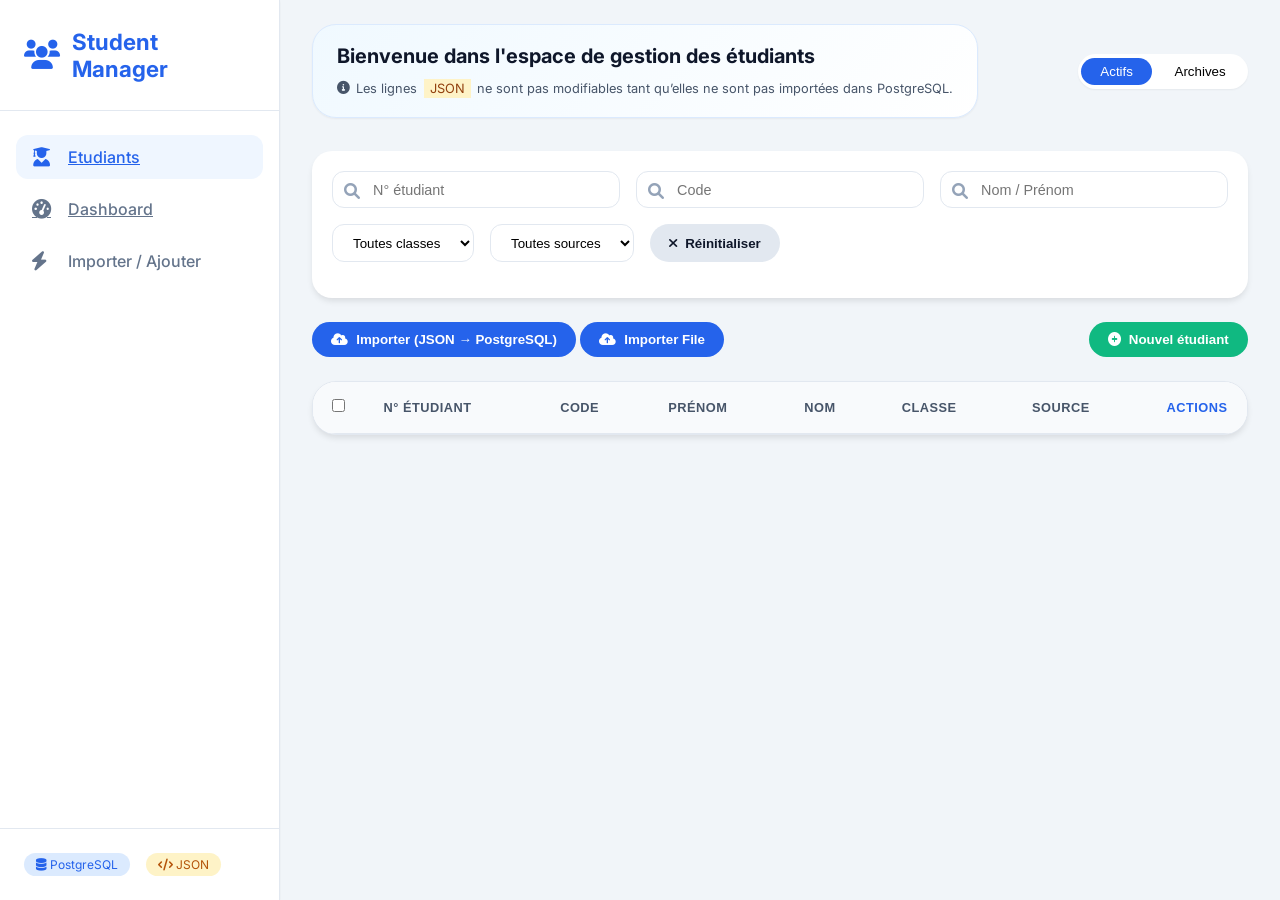
<file: frontend/pages/index.html>
<!DOCTYPE html>
<html lang="fr">
<head>
    <meta charset="UTF-8">
    <meta name="viewport" content="width=device-width, initial-scale=1.0, user-scalable=yes">
    <title>student-manager</title>
    <link rel="stylesheet" href="../css/styles.css">
    <link href="https://fonts.googleapis.com/css2?family=Inter:opsz,wght@14..32,300;14..32,400;14..32,500;14..32,600;14..32,700&display=swap" rel="stylesheet">
    <link rel="stylesheet" href="https://cdnjs.cloudflare.com/ajax/libs/font-awesome/6.0.0-beta3/css/all.min.css">
</head>
<body>
    <div class="app-layout">
        <!-- SIDEBAR -->
        <aside class="sidebar">
            <div class="logo-area">
                <i class="fas fa-users"></i>
                <span>Student Manager</span>
            </div>
            <nav class="nav-menu">
                <a href="index.html" class="nav-item active">
                    <i class="fas fa-user-graduate"></i>
                    <span>Etudiants</span>
                </a>
                <a href="dashboard.html" class="nav-item">    
                    <i class="fas fa-gauge-high"></i>
                    <span>Dashboard</span>
                </a>
                <div class="nav-item" id="scrollToActionsBtn">
                    <i class="fas fa-bolt"></i><span>Importer / Ajouter</span>
                </div>
            </nav>
            <div class="sidebar-footer">
                <div class="badge-source">
                    <i class="fas fa-database"></i> PostgreSQL
                </div>
                <div class="badge-source json">
                    <i class="fas fa-code"></i> JSON
                </div>
            </div>
        </aside>

        <!-- MAIN CONTENT -->
        <main class="main-content">
            <header class="top-bar">
                <div id="actifwlc" class="welcome-message">
                    <div class="welcome-text">
                        <h2>Bienvenue dans l'espace de gestion des étudiants</h2>
                        <small><i class="fas fa-info-circle"></i> Les lignes <span class="badge-json" style="background:#fef3c7; padding:2px 6px;">JSON</span> ne sont pas modifiables tant qu’elles ne sont pas importées dans PostgreSQL.</small>
                    </div>
                </div>
                <div id="archivewlc" class="welcome-message archives-welcome" style="display:none">
                    <div class="welcome-text">
                        <h2> Archives – Gestion des étudiants archivés</h2>
                        <small>
                            <i class="fas fa-undo-alt"></i> Pour réactiver un étudiant, cliquez sur le bouton <strong>« Restaurer »</strong>. Il réapparaîtra immédiatement dans la liste active.
                        </small>
                    </div>
                </div>

                <div class="header-actions">
                    <div class="view-toggle">
                        <button id="activeViewBtn" class="view-btn active">Actifs</button>
                        <button id="archivesViewBtn" class="view-btn">Archives</button>
                    </div>
                </div>
            </header>

            <!-- SECTION ÉTUDIANTS ACTIFS -->
            <div id="activeView" class="view-container active-view">
                <!-- Filtres & recherche -->
                <div class="filters-card">
                    <div class="filter-row">
                        <div class="search-group">
                            <i class="fas fa-search"></i>
                            <input type="text" id="searchNumero" placeholder="N° étudiant">
                        </div>
                        <div class="search-group">
                            <i class="fas fa-search"></i>
                            <input type="text" id="searchCode" placeholder="Code">
                        </div>
                        <div class="search-group">
                            <i class="fas fa-search"></i>
                            <input type="text" id="searchNomPrenom" placeholder="Nom / Prénom">
                        </div>
                    </div>
                    <div class="filter-row">
                        <select id="filterClasse" class="filter-select">
                            <option value="">Toutes classes</option>
                            <option value="6e A">6e A</option>
                            <option value="6e B">6e B</option>
                            <option value="6e C">6e C</option>
                            <option value="6e D">6e D</option>
                            <option value="5e A">5e A</option>
                            <option value="5e B">5e B</option>
                            <option value="5e C">5e C</option>
                            <option value="5e D">5e D</option>
                            <option value="4e A">4e A</option>
                            <option value="4e B">4e B</option>
                            <option value="4e C">4e C</option>
                            <option value="4e D">4e D</option>
                            <option value="3e A">3e A</option>
                            <option value="3e B">3e B</option>
                            <option value="3e C">3e C</option>
                            <option value="3e D">3e D</option>
                        </select>
                        <select id="filterSource" class="filter-select">
                            <option value="">Toutes sources</option>
                            <option value="DB">PostgreSQL</option>
                            <option value="JSON">JSON</option>
                        </select>
                        
                        <button id="resetFiltersBtn" class="btn-secondary"><i class="fas fa-times"></i> Réinitialiser</button>
                    </div>
                </div>

                <!-- Barre d'actions: import, ajout rapide -->
                <div class="action-bar">
                    <div class="import-section">
                        <button id="importSelectedBtn" class="btn-primary"><i class="fas fa-cloud-upload-alt"></i> Importer (JSON  → PostgreSQL)</button>
                        <button id="importBtn" class="btn-primary" style="display:none" > <i class="fas fa-cloud-upload-alt"></i>Importer File</button>
                    </div>
                    <button id="openAddModalBtn" class="btn-success"><i class="fas fa-plus-circle"></i> Nouvel étudiant</button>
                </div>

                <!-- Tableau étudiants -->
                <div class="table-container">
                    <table class="data-table" id="studentsTable">
                        <thead>
                            <th style="width: 30px"><input type="checkbox" id="selectAllCheckbox"></th><th>N° étudiant</th><th>Code</th><th>Prénom</th><th>Nom</th><th>Classe</th><!--<th>Validité</th>--><th>Source</th><th style="width: 100px">Actions</th></tr>
                        </thead>
                        <tbody id="tableBody">
                        </tbody>
                    </table>
                    <div id="sentinel"></div>
                </div>
            </div>

            <!-- SECTION ARCHIVES -->
            <div id="archivesView" class="view-container" style="display:none">
                <div class="table-container">
                    <table class="data-table">
                        <thead>
                            <th style="width: 30px"></th><th>N° étudiant</th><th>Code</th><th>Prénom</th><th>Nom</th><th>Classe</th><th>Source</th><th style="width: 100px">Actions</th></tr>
                        </thead>
                        <tbody id="archivesTableBody">
                        </tbody>
                    </table>
                </div>
            </div>
        </main>
    </div>

    <!-- MODAL AJOUT / ÉDITION -->
    <div id="studentModal" class="modal">
        <div class="modal-content">
            <div class="modal-header">
                <h3 id="modalTitle">Ajouter un étudiant</h3>
                <!-- <span class="close-modal">&times;</span> -->
            </div>
           
            <form id="studentForm" class="modern-form">
                <div class="form-group">
                    <label>
                        <i class="fas fa-id-card"></i>Numéro étudiant <span class="required">*</span>
                    </label>
                    <input type="text" id="studentNumero" placeholder="Ex: E2024001" required>
                </div>

                <div class="form-group">
                    <label>
                        <i class="fas fa-barcode"></i>
                        Code <span class="required">*</span>
                    </label>
                    <input type="text" id="studentCode" placeholder="Ex: CS101" required>
                </div>

                <div class="form-row">
                    <div class="form-group">
                        <label><i class="fas fa-user"></i> Prénom <span class="required">*</span></label>
                        <input type="text" id="studentPrenom" placeholder="Prénom" required>
                    </div>
                    <div class="form-group">
                        <label><i class="fas fa-user"></i> Nom <span class="required">*</span></label>
                        <input type="text" id="studentNom" placeholder="Nom" required>
                    </div>
                </div>

                <div class="form-row">
                    <div class="form-group">
                        <label><i class="fas fa-graduation-cap"></i> Classe <span class="required">*</span></label>
                        <select id="studentClasse" required>
                            <option value="" disabled selected>Choisir une classe</option>
                            <optgroup label="6ème">
                                <option value="6e A">6e A</option>
                                <option value="6e B">6e B</option>
                                <option value="6e C">6e C</option>
                                <option value="6e D">6e D</option>
                            </optgroup>
                            <optgroup label="5ème">
                                <option value="5e A">5e A</option>
                                <option value="5e B">5e B</option>
                                <option value="5e C">5e C</option>
                                <option value="5e D">5e D</option>
                            </optgroup>
                            <optgroup label="4ème">
                                <option value="4e A">4e A</option>
                                <option value="4e B">4e B</option>
                                <option value="4e C">4e C</option>
                                <option value="4e D">4e D</option>
                            </optgroup>
                            <optgroup label="3ème">
                                <option value="3e A">3e A</option>
                                <option value="3e B">3e B</option>
                                <option value="3e C">3e C</option>
                                <option value="3e D">3e D</option>
                            </optgroup>
                        </select>
                    </div>

                    <div class="form-group">
                        <label><i class="fas fa-calendar-alt"></i> Date de naissance</label>
                        <input type="date" id="studentDate" value="">
                    </div>
                </div>

                <div class="form-actions">
                    <button type="button" id="cancelModalBtn" class="btn-secondary">
                        <i class="fas fa-times"></i> Annuler
                    </button>
                    <button type="submit" class="btn-primary">
                        <i class="fas fa-save"></i> Enregistrer
                    </button>
                </div>
            </form>
        </div>
    </div>

    <script type="module" src="../js/archives.js"></script>
    <script type="module" src="../js/students.js"></script>

</body>
</html>
</file>
<file: frontend/css/styles.css>
* {
    margin: 0;
    padding: 0;
    box-sizing: border-box;
}

:root {
    --primary: #2563eb;
    --primary-dark: #1d4ed8;
    --secondary: #64748b;
    --success: #10b981;
    --danger: #ef4444;
    --warning: #f59e0b;
    --light: #f8fafc;
    --dark: #0f172a;
    --gray: #e2e8f0;
    --white: #ffffff;
    --shadow-sm: 0 1px 2px 0 rgb(0 0 0 / 0.05);
    --shadow: 0 4px 6px -1px rgb(0 0 0 / 0.1);
    --shadow-lg: 0 10px 15px -3px rgb(0 0 0 / 0.1);
}

body {
    font-family: 'Inter', sans-serif;
    background: #f1f5f9;
    color: var(--dark);
}

.app-layout {
    display: flex;
    min-height: 100vh;
}

/* SIDEBAR */
.sidebar {
    width: 280px;
    background: var(--white);
    border-right: 1px solid var(--gray);
    display: flex;
    flex-direction: column;
    position: sticky;
    top: 0;
    height: 100vh;
    box-shadow: var(--shadow-sm);
}

.logo-area {
    padding: 1.75rem 1.5rem;
    display: flex;
    align-items: center;
    gap: 0.75rem;
    font-size: 1.4rem;
    font-weight: 700;
    color: var(--primary);
    border-bottom: 1px solid var(--gray);
}

.logo-area i {
    font-size: 1.8rem;
}

.nav-menu {
    flex: 1;
    padding: 1.5rem 1rem;
    display: flex;
    flex-direction: column;
    gap: 0.5rem;
}

.nav-item {
    display: flex;
    align-items: center;
    gap: 0.75rem;
    padding: 0.75rem 1rem;
    border-radius: 12px;
    color: var(--secondary);
    font-weight: 500;
    transition: all 0.2s;
    cursor: pointer;
}

.nav-item i {
    width: 24px;
    font-size: 1.2rem;
}

.nav-item.active, .nav-item:hover {
    background: #eff6ff;
    color: var(--primary);
}

.sidebar-footer {
    padding: 1.5rem;
    border-top: 1px solid var(--gray);
    display: flex;
    gap: 1rem;
    font-size: 0.75rem;
}

.badge-source {
    background: #dbeafe;
    padding: 0.25rem 0.75rem;
    border-radius: 20px;
    color: var(--primary);
}

.badge-source.json {
    background: #fef3c7;
    color: #b45309;
}

/* MAIN */
.main-content {
    flex: 1;
    padding: 1.5rem 2rem;
    overflow-x: auto;
}

.top-bar {
    display: flex;
    justify-content: space-between;
    align-items: center;
    margin-bottom: 2rem;
    flex-wrap: wrap;
}

.top-bar h1 {
    font-size: 1.8rem;
    font-weight: 600;
}

.header-actions {
    display: flex;
    gap: 1rem;
}

.view-toggle {
    background: var(--white);
    border-radius: 40px;
    padding: 0.2rem;
    display: flex;
    gap: 0.2rem;
    box-shadow: var(--shadow-sm);
}

.view-btn {
    padding: 0.4rem 1.2rem;
    border: none;
    background: transparent;
    border-radius: 30px;
    cursor: pointer;
    font-weight: 500;
}

.view-btn.active {
    background: var(--primary);
    color: white;
}

.filters-card {
    background: var(--white);
    padding: 1.25rem;
    border-radius: 20px;
    box-shadow: var(--shadow);
    margin-bottom: 1.5rem;
}

.filter-row {
    display: flex;
    flex-wrap: wrap;
    gap: 1rem;
    margin-bottom: 1rem;
}

.search-group {
    flex: 1;
    position: relative;
}

.search-group i {
    position: absolute;
    left: 12px;
    top: 12px;
    color: #94a3b8;
}

.search-group input {
    width: 100%;
    padding: 0.6rem 1rem 0.6rem 2.5rem;
    border: 1px solid var(--gray);
    border-radius: 12px;
    font-size: 0.9rem;
    transition: all 0.2s ease;

}

.search-group input:focus, input:hover {
    outline: none;
    border-color: var(--primary);
    box-shadow: 0 0 0 3px rgba(37, 99, 235, 0.1);

}



.filter-select {
    padding: 0.6rem 1rem;
    border-radius: 12px;
    border: 1px solid var(--gray);
    background: white;
}

.action-bar {
    display: flex;
    justify-content: space-between;
    margin-bottom: 1.5rem;
    flex-wrap: wrap;
    gap: 1rem;
}

.btn-primary, .btn-success, .btn-secondary {
    padding: 0.6rem 1.2rem;
    border-radius: 30px;
    border: none;
    font-weight: 600;
    cursor: pointer;
    display: inline-flex;
    align-items: center;
    gap: 0.5rem;
    transition: 0.2s;
}

.btn-primary { background: var(--primary); color: white; }
.btn-primary:hover { background: var(--primary-dark); }
.btn-success { background: var(--success); color: white; }
.btn-secondary { background: var(--gray); color: var(--dark); }

.table-container {
    background: white;
    border-radius: 20px;
    box-shadow: var(--shadow);
    overflow-x: auto;
}

.data-table {
    width: 100%;
    border-collapse: collapse;
}

.data-table th, .data-table td {
    padding: 1rem;
    text-align: left;
    border-bottom: 1px solid var(--gray);
}

.data-table th {
    background: #f8fafc;
    font-weight: 600;
}

.badge {
    padding: 0.25rem 0.75rem;
    border-radius: 30px;
    font-size: 0.75rem;
    font-weight: 600;
    display: inline-block;
}

.badge-pg { background: #dbeafe; color: #1e40af; }
.badge-json { background: #fef3c7; color: #92400e; }
.badge-valid { background: #d1fae5; color: #065f46; }
.badge-invalid { background: #fee2e2; color: #991b1b; }
.row-json { background: #fffbeb; }
.row-json td { color: #78350f; }

.pagination-bar {
    margin-top: 1.5rem;
    display: flex;
    justify-content: space-between;
    align-items: center;
    flex-wrap: wrap;
}

/* MODAL */
.modal {
    display: none;
    position: fixed;
    top: 0; left: 0;
    width: 100%; height: 100%;
    background: rgba(0,0,0,0.5);
    justify-content: center;
    align-items: center;
    z-index: 1000;
}
.modal-content {
    background: white;
    width: 500px;
    max-width: 90%;
    border-radius: 24px;
    padding: 1.5rem;
}
.form-group { margin-bottom: 1rem; }
.form-row { display: flex; gap: 1rem; }
.form-actions { display: flex; justify-content: flex-end; gap: 1rem; margin-top: 1.5rem; }
.close-modal { float: right; font-size: 1.5rem; cursor: pointer; }

/* Dashboard */
.dashboard-grid .table-container{
    margin-top: 0.2rem; 
}
.dashboard-grid {
    display: block;
    grid-template-columns: repeat(auto-fit, minmax(280px, 1fr));
    gap: 1.5rem;
}

.dashboard-grid .kpi{
    display:flex;
    justify-content: flex-start;
    align-items: center;
    margin-bottom:0.2rem;

}

.stat-card {
    background: white;
    border-radius: 24px;
    padding: 1.2rem;
    display: flex;
    flex-direction:row;
    align-items: center;
    gap: 1.5rem;
    margin-left: 2rem;
    box-shadow: var(--shadow);
}
.stat-card i { font-size: 2.5rem; color: var(--primary); }
.chart-card {
    background: white;
    border-radius: 24px;
    padding: 1rem;
    text-align: center;
    grid-column: span 1;
}
@media (max-width: 768px) {
    .sidebar { width: 80px; }
    .sidebar span, .sidebar-footer { display: none; }
    .main-content { padding: 1rem; }
}







/* ===== BOUTONS D'ACTION DANS LE TABLEAU ===== */
.data-table .edit-btn,
.data-table .restore-btn,
.data-table .archive-btn {
    display: inline-flex;
    align-items: center;
    gap: 6px;
    padding: 6px 14px;
    margin: 0 4px;
    border: none;
    border-radius: 30px;
    font-size: 0.75rem;
    font-weight: 600;
    font-family: inherit;
    cursor: pointer;
    transition: all 0.2s ease;
    background: var(--white);
    box-shadow: var(--shadow-sm);
}

/* Bouton Édition */
.data-table .edit-btn {
    color: var(--primary);
    border: 1px solid var(--gray);
    margin-bottom:5px;
}

.data-table .edit-btn:hover {
    background: #eff6ff;
    border-color: var(--primary);
    transform: translateY(-1px);
    box-shadow: var(--shadow);
}

/* Bouton Archive */
.data-table .restore-btn,
.data-table .archive-btn{
    color: var(--danger);
    border: 1px solid var(--gray);
}

.data-table .restore-btn:hover,
.data-table .archive-btn:hover {
    background: #fef2f2;
    border-color: var(--danger);
    transform: translateY(-1px);
    box-shadow: var(--shadow);
}

/* Désactivation (si JSON non modifiable) */
.data-table .restore-btn:disabled,
.data-table .archive-btn:disabled,
.data-table .edit-btn:disabled {
    opacity: 0.5;
    cursor: not-allowed;
    transform: none;
    background: var(--light);
}

/* Ajout d'icônes optionnelles via pseudo-élément (si vous ne les avez pas dans le HTML) */
.data-table .edit-btn::before {
    content: "\f044"; /* FontAwesome pencil */
    font-family: "Font Awesome 6 Free";
    font-weight: 900;
    font-size: 0.7rem;
}

.data-table .restore-btn::before {
    content: "\f0e2"; /* FontAwesome undo / restore */
    font-family: "Font Awesome 6 Free";
    font-weight: 900;
    font-size: 0.7rem;
}

.data-table .archive-btn::before {
    content: "\f187"; /* FontAwesome archive */
    font-family: "Font Awesome 6 Free";
    font-weight: 900;
    font-size: 0.7rem;
}

/* Responsive : boutons en colonne sur petits écrans */
@media (max-width: 640px) {
    .data-table .restore-btn,
    .data-table .edit-btn,
    .data-table .archive-btn {
        padding: 4px 10px;
        font-size: 0.7rem;
        margin: 2px;
    }
}


.action-buttons {
    display: flex;
    align-items: center;
    gap: 8px;
    justify-content: center;
}







/*Ligne en cours d'édition : repère pour le positionnement*/
.data-table tr.editing-row {
    position: relative;
    background-color: #fefce8;
    transition: background 0.2s;
}

/* Panneau d'édition flottant – version centrée */
.inline-edit-panel {
    position: absolute;
    top: 0;
    left: 0;
    right: 0;
    background: white;
    border: 2px solid var(--primary);
    border-radius: 16px;
    padding: 16px 20px;
    box-shadow: var(--shadow-lg);
    z-index: 1000;
    
    /* Centrage du contenu */
    display: flex;
    flex-wrap: wrap;
    justify-content: center;
    align-items: center;
    gap: 12px;
    
    backdrop-filter: blur(4px);
    background: rgba(255, 255, 255, 0.98);
}

/* Style des champs */
.inline-edit-panel input,
.inline-edit-panel select {
    padding: 8px 12px;
    border-radius: 30px;
    border: 1px solid var(--gray);
    font-size: 0.85rem;
    background: white;
    text-align: center;  /* centrer le texte dans les inputs */
}

/* Champ date spécifique */
.inline-edit-panel input[type="date"] {
    width: auto;
    min-width: 140px;
}

/* Labels et checkbox */
.inline-edit-panel label {
    display: inline-flex;
    align-items: center;
    gap: 8px;
    font-size: 0.85rem;
    background: #f1f5f9;
    padding: 6px 12px;
    border-radius: 30px;
}

/* Boutons */
.inline-edit-panel button {
    background: var(--primary);
    color: white;
    border: none;
    border-radius: 30px;
    padding: 8px 20px;
    cursor: pointer;
    font-weight: 600;
    transition: 0.2s;
}

.inline-edit-panel .cancel-edit {
    background: var(--gray);
    color: var(--dark);
}



/* ===== FORMULAIRE MODERNE (MODAL) ===== */
.modern-form {
    display: flex;
    flex-direction: column;
    gap: 1.25rem;
}

.modern-form .form-group {
    display: flex;
    flex-direction: column;
    gap: 0.5rem;
}

.modern-form label {
    font-size: 0.85rem;
    font-weight: 600;
    color: var(--dark);
    display: flex;
    align-items: center;
    gap: 0.5rem;
}

.modern-form label i {
    width: 18px;
    color: var(--primary);
    font-size: 0.9rem;
}

.required {
    color: var(--danger);
    margin-left: 2px;
}

.modern-form input,
.modern-form select {
    padding: 0.75rem 1rem;
    border: 1px solid var(--gray);
    border-radius: 14px;
    font-size: 0.9rem;
    transition: all 0.2s ease;
    background: var(--white);
    font-family: inherit;
}

.modern-form input:focus,
.modern-form select:focus {
    outline: none;
    border-color: var(--primary);
    box-shadow: 0 0 0 3px rgba(37, 99, 235, 0.1);
}

.modern-form input:hover,
.modern-form select:hover {
    border-color: var(--secondary);
}

/* Champ date spécifique */
.modern-form input[type="date"] {
    padding: 0.65rem 1rem;
    color-scheme: light;
}

/* Rangée à deux colonnes */
.form-row {
    display: grid;
    grid-template-columns: 1fr 1fr;
    gap: 1rem;
}

/* Boutons d'action */
.form-actions {
    display: flex;
    justify-content: flex-end;
    gap: 1rem;
    margin-top: 0.5rem;
}

.form-actions button {
    padding: 0.7rem 1.5rem;
    font-weight: 600;
    display: inline-flex;
    align-items: center;
    gap: 0.5rem;
}

/* Responsive */
@media (max-width: 520px) {
    .form-row {
        grid-template-columns: 1fr;
        gap: 1rem;
    }
    .modern-form .form-row .form-group {
        flex: 1 1 100%;
    }
}


/* Correction débordement formulaire */
.modern-form .form-row {
    display: flex;
    flex-wrap: wrap;
    gap: 1rem;
}

.modern-form .form-row .form-group {
    flex: 1 1 calc(50% - 0.5rem);
    min-width: 0; /* Empêche le débordement */
}

.modern-form input,
.modern-form select {
    width: 100%;
    box-sizing: border-box;
}

/* Assure que la modale ne déborde pas sur mobile */
.modal-content {
    max-width: 90%;
    width: 550px;
    overflow-x: hidden;
}





/* ===== DASHBOARD SPECIFIC ===== */

.dashboard-grid {
    display: flex;
    flex-direction: column;
    gap: 2rem;
}

/* === CARTES KPI (en ligne) === */
.kpi {
    display: grid;
    grid-template-columns: repeat(auto-fit, minmax(240px, 1fr));
    gap: 1.5rem;
    margin-bottom: 0.5rem;
}

.stat-card {
    background: var(--white);
    border-radius: 24px;
    padding: 1.25rem 1.5rem;
    display: flex;
    align-items: center;
    gap: 1rem;
    box-shadow: var(--shadow);
    transition: all 0.25s ease;
    border: 1px solid var(--gray);
}

.stat-card:hover {
    transform: translateY(-4px);
    box-shadow: var(--shadow-lg);
    border-color: var(--primary);
}

.stat-card i {
    font-size: 2.5rem;
    color: var(--primary);
    background: #eff6ff;
    padding: 12px;
    border-radius: 20px;
    transition: 0.2s;
}

.stat-card:hover i {
    background: var(--primary);
    color: white;
}

.stat-card div {
    flex: 1;
}

.stat-card h3 {
    font-size: 0.85rem;
    font-weight: 500;
    text-transform: uppercase;
    letter-spacing: 0.5px;
    color: var(--secondary);
    margin-bottom: 0.3rem;
}

.stat-card p {
    font-size: 2rem;
    font-weight: 700;
    color: var(--dark);
    margin: 0;
    line-height: 1.2;
}

/* === CARTE GRAPHIQUE === */
.chart-card {
    background: var(--white);
    border-radius: 24px;
    padding: 1.5rem;
    box-shadow: var(--shadow);
    transition: 0.2s;
    border: 1px solid var(--gray);
    margin-bottom: 1rem;
}

.chart-card p {
    text-align: center;
    margin-top: 1rem;
    font-size: 0.9rem;
    color: var(--secondary);
    font-weight: 500;
}

.chart-card canvas {
    max-height: 400px;
    width: 100%;
}

/* === TABLEAU TOP 10 === */
.table-container {
    background: var(--white);
    border-radius: 24px;
    box-shadow: var(--shadow);
    overflow-x: auto;
    border: 1px solid var(--gray);
    transition: 0.2s;
}

.data-table {
    width: 100%;
    border-collapse: collapse;
    font-size: 0.9rem;
}

.data-table th {
    background: #f8fafc;
    padding: 1rem 1.2rem;
    text-align: left;
    font-weight: 600;
    color: var(--dark);
    border-bottom: 2px solid var(--gray);
}

.data-table td {
    padding: 0.9rem 1.2rem;
    border-bottom: 1px solid var(--gray);
    color: var(--dark);
}

.data-table tr:hover {
    background-color: #f8fafc;
    transition: 0.1s;
}

/* Style spécifique pour la colonne moyenne */
.data-table td:last-child,
.data-table th:last-child {
    font-weight: 700;
    color: var(--primary);
    text-align: center;
}

/* Badge ou indication pour les meilleurs (optionnel) */
.top-badge {
    background: #fef3c7;
    color: #b45309;
    padding: 0.2rem 0.6rem;
    border-radius: 30px;
    font-size: 0.7rem;
    font-weight: 600;
}

/* Responsive */
@media (max-width: 768px) {
    .kpi {
        grid-template-columns: 1fr 1fr;
        gap: 1rem;
    }
    .stat-card {
        padding: 1rem;
    }
    .stat-card i {
        font-size: 1.8rem;
        padding: 8px;
    }
    .stat-card p {
        font-size: 1.5rem;
    }
    .chart-card canvas {
        max-height: 300px;
    }
    .data-table th, .data-table td {
        padding: 0.7rem;
        font-size: 0.8rem;
    }
}

@media (max-width: 480px) {
    .kpi {
        grid-template-columns: 1fr;
    }
}











/* ===== STYLE AVANCÉ POUR TABLEAUX ===== */
.data-table {
    width: 100%;
    border-collapse: collapse;
    font-family: 'Plus Jakarta Sans', 'Manrope', 'Poppins', sans-serif; /* choix flexible */
    font-size: 0.9rem;
    line-height: 1.5;          /* aéré */
    color: #1e293b;            /* légèrement plus doux que le noir */
}

.data-table th {
    font-weight: 600;
    font-size: 0.8rem;
    text-transform: uppercase;
    letter-spacing: 0.5px;
    color: #475569;            /* gris chic */
    background: #f8fafc;
    padding: 1rem 1.2rem;
    border-bottom: 1.5px solid #e2e8f0;
}

.data-table td {
    padding: 0.9rem 1.2rem;
    border-bottom: 1px solid #eef2f6;
    font-weight: 500;          /* semi-gras pour meilleure lisibilité */
    vertical-align: middle;
}

/* Ajustement des badges à l'intérieur des cellules */
.data-table .badge {
    font-family: inherit;
    font-weight: 600;
    font-size: 0.7rem;
    letter-spacing: 0.3px;
    padding: 0.25rem 0.8rem;
}

/* Édition des inputs dans le tableau (mode édition) */
.data-table input {
    font-family: inherit;
    font-size: 0.85rem;
    padding: 0.4rem 0.6rem;
    border: 1px solid #cbd5e1;
    border-radius: 8px;
    background: white;
}

/* Animation au survol des lignes */
.data-table tr:hover td {
    background-color: #fefce8; /* très léger jaune pour attirer l'œil */
    transition: background 0.15s;
}



.table-header {
    padding: 1rem 1.5rem 0 1.5rem;
    border-bottom: 1px solid var(--gray);
}
.table-header h3 {
    font-size: 1.2rem;
    font-weight: 700;
    color: var(--dark);
    margin-bottom: 0.25rem;
}
.table-header p {
    font-size: 0.8rem;
    color: var(--secondary);
    margin-bottom: 0.75rem;
}

.welcome-banner {
    background: #eff6ff;
    border-left: 4px solid var(--primary);
    padding: 0.8rem 1.2rem;
    border-radius: 16px;
    display: flex;
    align-items: center;
    gap: 1rem;
    margin-bottom: 2rem;
    font-size: 1.0rem;
}



/* === MESSAGE D'ACCUEIL MODERNE === */
.welcome-message {
    display: flex;
    align-items: flex-start;
    gap: 1.2rem;
    background: linear-gradient(135deg, #f0f9ff 0%, #ffffff 100%);
    border: 1px solid #dbeafe;
    border-radius: 24px;
    padding: 1.2rem 1.5rem;
    margin-bottom: 0.05rem;
    box-shadow: var(--shadow-sm);
    position: relative;
}

.welcome-icon {
    font-size: 2.2rem;
    color: var(--primary);
    background: white;
    width: 50px;
    height: 50px;
    display: flex;
    align-items: center;
    justify-content: center;
    border-radius: 30px;
    box-shadow: var(--shadow);
}

.welcome-text {
    flex: 1;
}

.welcome-text h2 {
    font-size: 1.25rem;
    font-weight: 700;
    color: var(--dark);
    margin-bottom: 0.5rem;
}

.welcome-text p {
    color: #334155;
    line-height: 1.5;
    margin-bottom: 0.5rem;
    font-size: 0.9rem;
}

.welcome-text small {
    font-size: 0.8rem;
    color: #475569;
    display: inline-flex;
    align-items: center;
    gap: 0.4rem;
}

.dismiss-welcome {
    background: transparent;
    border: none;
    font-size: 1rem;
    cursor: pointer;
    color: #94a3b8;
    padding: 0.3rem;
    border-radius: 30px;
    transition: 0.2s;
}

.dismiss-welcome:hover {
    background: #f1f5f9;
    color: var(--danger);
}

/* Responsive */
@media (max-width: 640px) {
    .welcome-message {
        flex-direction: column;
        align-items: stretch;
        text-align: center;
    }
    .welcome-icon {
        align-self: center;
    }
    .dismiss-welcome {
        align-self: flex-end;
    }
}
</file>
